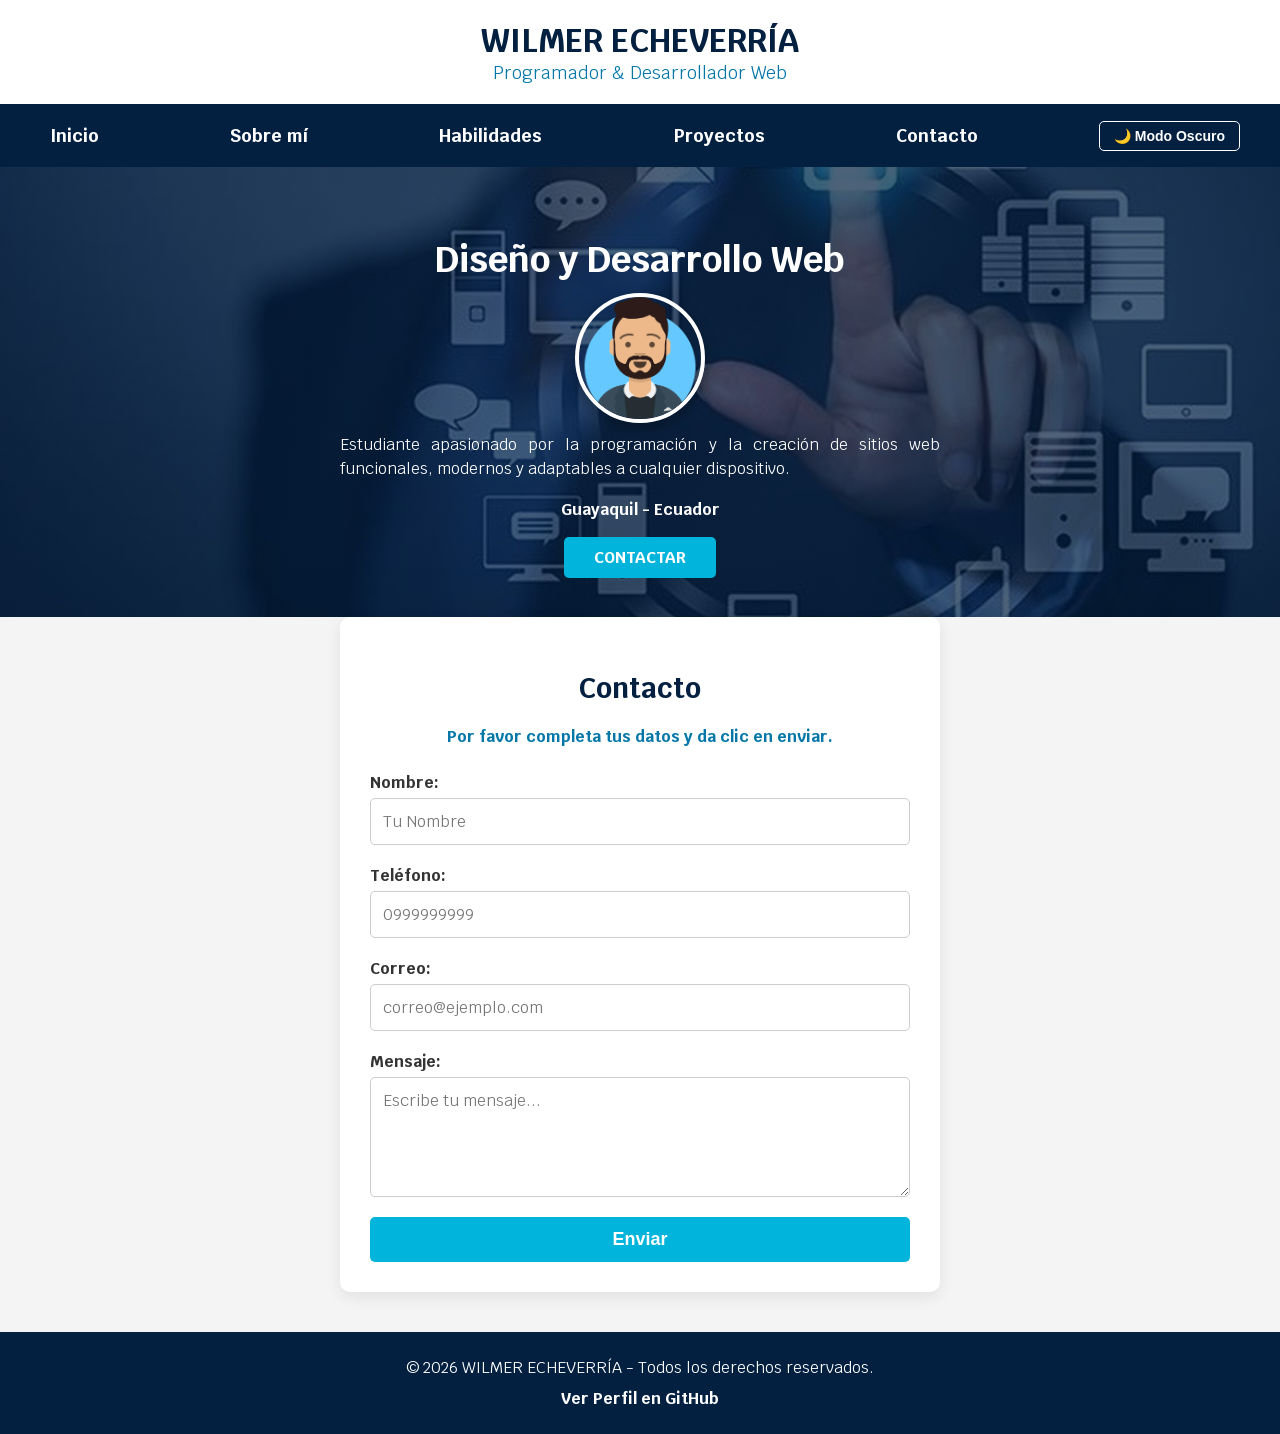
<file: index.html>
<!DOCTYPE html>
<html lang="es">
<head>
    <meta charset="UTF-8">
    <meta name="viewport" content="width=device-width, initial-scale=1.0">
    <title>Portafolio - Programación en Sistemas Web</title>

    <link href="https://fonts.googleapis.com/css2?family=Krub:wght@400;700&display=swap" rel="stylesheet">
    <link rel="preload" href="css/styles.css" as="style">
    <link rel="stylesheet" href="css/styles.css">
</head>

<body>

    <header>
        <h1 class="titulo">
            WILMER ECHEVERRÍA
            <span>Programador & Desarrollador Web</span>
        </h1>
    </header>

    <div class="nav-bg">
        <nav class="navegacion-principal contenedor">
            <a href="index.html">Inicio</a>
            <a href="nosotros.html">Sobre mí</a>
            <a href="habilidades.html">Habilidades</a>
            <a href="proyectos.html">Proyectos</a> 
            <a href="#contacto">Contacto</a>
            <button id="btnModoOscuro" class="boton-modo-oscuro" type="button">🌙 Modo Oscuro</button>
        </nav>
    </div>

    <main>
        <section class="hero">
            <div class="contenido-hero">
                <h2>Diseño y Desarrollo Web</h2>
                
                <img src="img/avatar.png" alt="Avatar de Wilmer Echeverría" class="imagen-perfil">

                <p class="descripcion-personal">
                    Estudiante apasionado por la programación y la creación de sitios web funcionales, modernos y adaptables a cualquier dispositivo.
                </p>

                <div class="ubicacion">
                    <p>Guayaquil - Ecuador</p>
                </div>
                <a class="boton" href="#contacto">Contactar</a>
            </div>
        </section>

        <section id="contacto" class="contacto contenedor sombra">
            <h2>Contacto</h2>

            <div id="mainDiv" class="mensaje-indicador">
                Por favor completa tus datos y da clic en enviar.
            </div>

            <form id="formContacto">
                <label for="nombre">Nombre:</label>
                <input placeholder="Tu Nombre" required type="text" id="nombre" name="nombre" 
                       minlength="3" maxlength="30" pattern="[a-zA-ZáéíóúÁÉÍÓÚñÑ\s]+" 
                       title="Ingresa solo letras y espacios">

                <label for="telefono">Teléfono:</label>    
                <input placeholder="0999999999" required type="text" name="telefono" id="telefono" 
                       minlength="7" maxlength="10" pattern="[0-9]+" title="Ingresa solo números (ej. 0999999999)">

                <label for="correo">Correo:</label>
                <input placeholder="correo@ejemplo.com" required type="email" name="email" id="correo">

                <label for="mensaje">Mensaje:</label>
                <textarea id="mensaje" name="mensaje" placeholder="Escribe tu mensaje..." required minlength="5" maxlength="200"></textarea>  

                <button type="submit" id="btnEnviar">Enviar</button>    
            </form>
        </section>
    </main>

    <footer class="footer">
        <p>&copy; 2026 WILMER ECHEVERRÍA - Todos los derechos reservados.</p>
        <p>
            <a href="https://github.com/wecheverria-ecotec" target="_blank" rel="noopener noreferrer" class="enlace-github">
                Ver Perfil en GitHub
            </a>
        </p>
    </footer>

    <script src="js/script.js"></script>
</body>
</html>
</file>
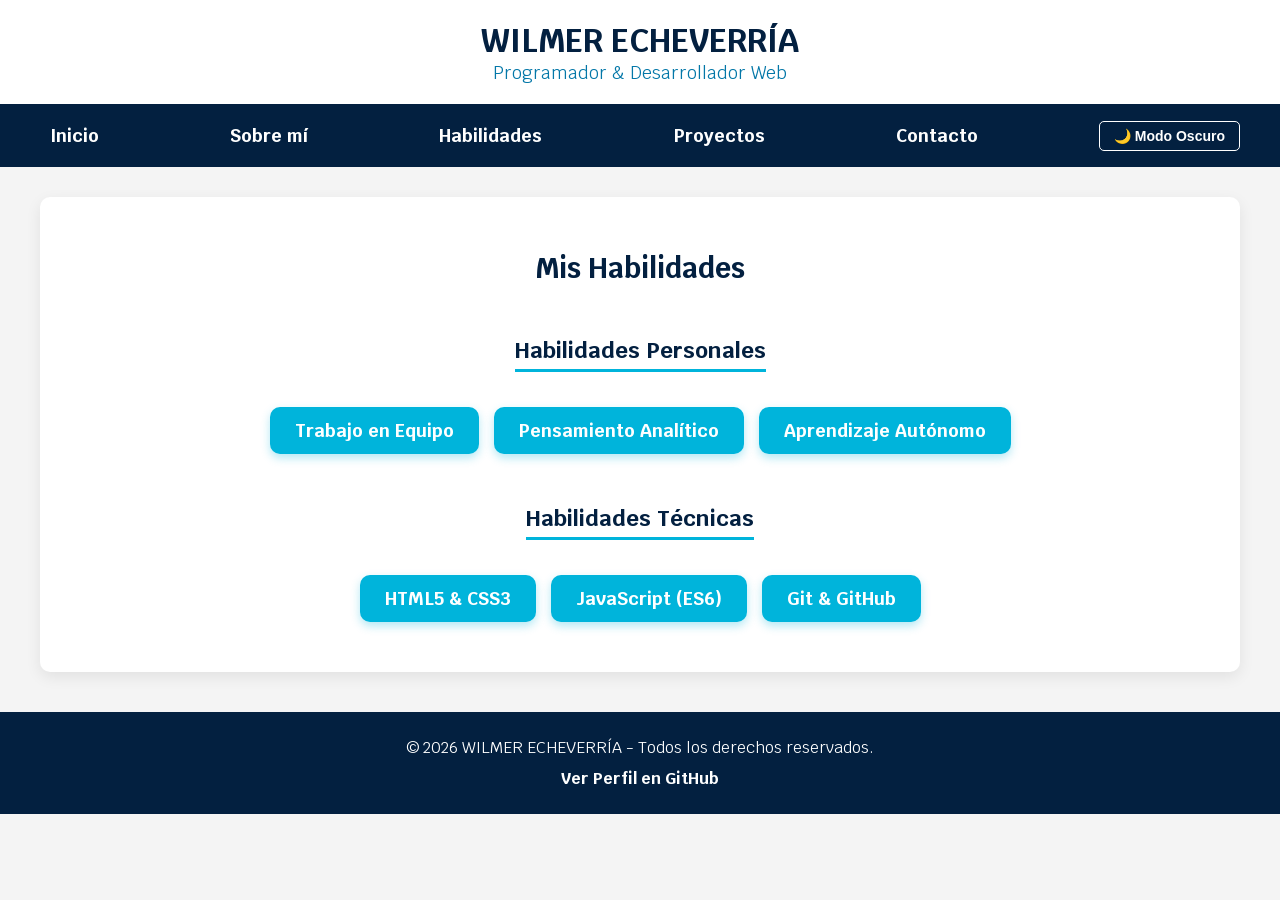
<file: habilidades.html>
<!DOCTYPE html>
<html lang="es">
<head>
    <meta charset="UTF-8">
    <meta name="viewport" content="width=device-width, initial-scale=1.0">
    <title>Habilidades - Wilmer Echeverría</title>

    <link href="https://fonts.googleapis.com/css2?family=Krub:wght@400;700&display=swap" rel="stylesheet">
    <link rel="preload" href="css/styles.css" as="style">
    <link rel="stylesheet" href="css/styles.css">
</head>

<body>

    <!-- 1. ENCABEZADO -->
    <header>
        <h1 class="titulo">
            WILMER ECHEVERRÍA
            <span>Programador & Desarrollador Web</span>
        </h1>
    </header>

    <!-- 2. NAVEGACIÓN PRINCIPAL -->
    <div class="nav-bg">
        <nav class="navegacion-principal contenedor">
            <a href="index.html">Inicio</a>
            <a href="nosotros.html">Sobre mí</a>
            <a href="habilidades.html">Habilidades</a>
            <a href="proyectos.html">Proyectos</a>
            <a href="index.html#contacto">Contacto</a>
            <button id="btnModoOscuro" class="boton-modo-oscuro" type="button">🌙 Modo Oscuro</button>
        </nav>
    </div>

    <!-- 3. CONTENIDO PRINCIPAL -->
    <main class="contenedor sombra">
        <h2>Mis Habilidades</h2>

        <div class="contenedor-subtitulo">
            <h3 class="subtitulo-habilidades">Habilidades Personales</h3>
        </div>
        <ul class="lista-habilidades">
            <li>Trabajo en Equipo</li>
            <li>Pensamiento Analítico</li>
            <li>Aprendizaje Autónomo</li>
        </ul>

        <div class="contenedor-subtitulo">
            <h3 class="subtitulo-habilidades">Habilidades Técnicas</h3>
        </div>
        <ul class="lista-habilidades">
            <li>HTML5 & CSS3</li>
            <li>JavaScript (ES6)</li>
            <li>Git & GitHub</li>
        </ul>
    </main>

    <!-- 4. PIE DE PÁGINA -->
<footer class="footer">
    <p>&copy; 2026 WILMER ECHEVERRÍA - Todos los derechos reservados.</p>
    <p>
        <a href="https://github.com/wecheverria-ecotec" target="_blank" rel="noopener noreferrer" class="enlace-github">
            Ver Perfil en GitHub
        </a>
    </p>
</footer>

    <script src="js/script.js"></script>
</body>
</html>
</file>
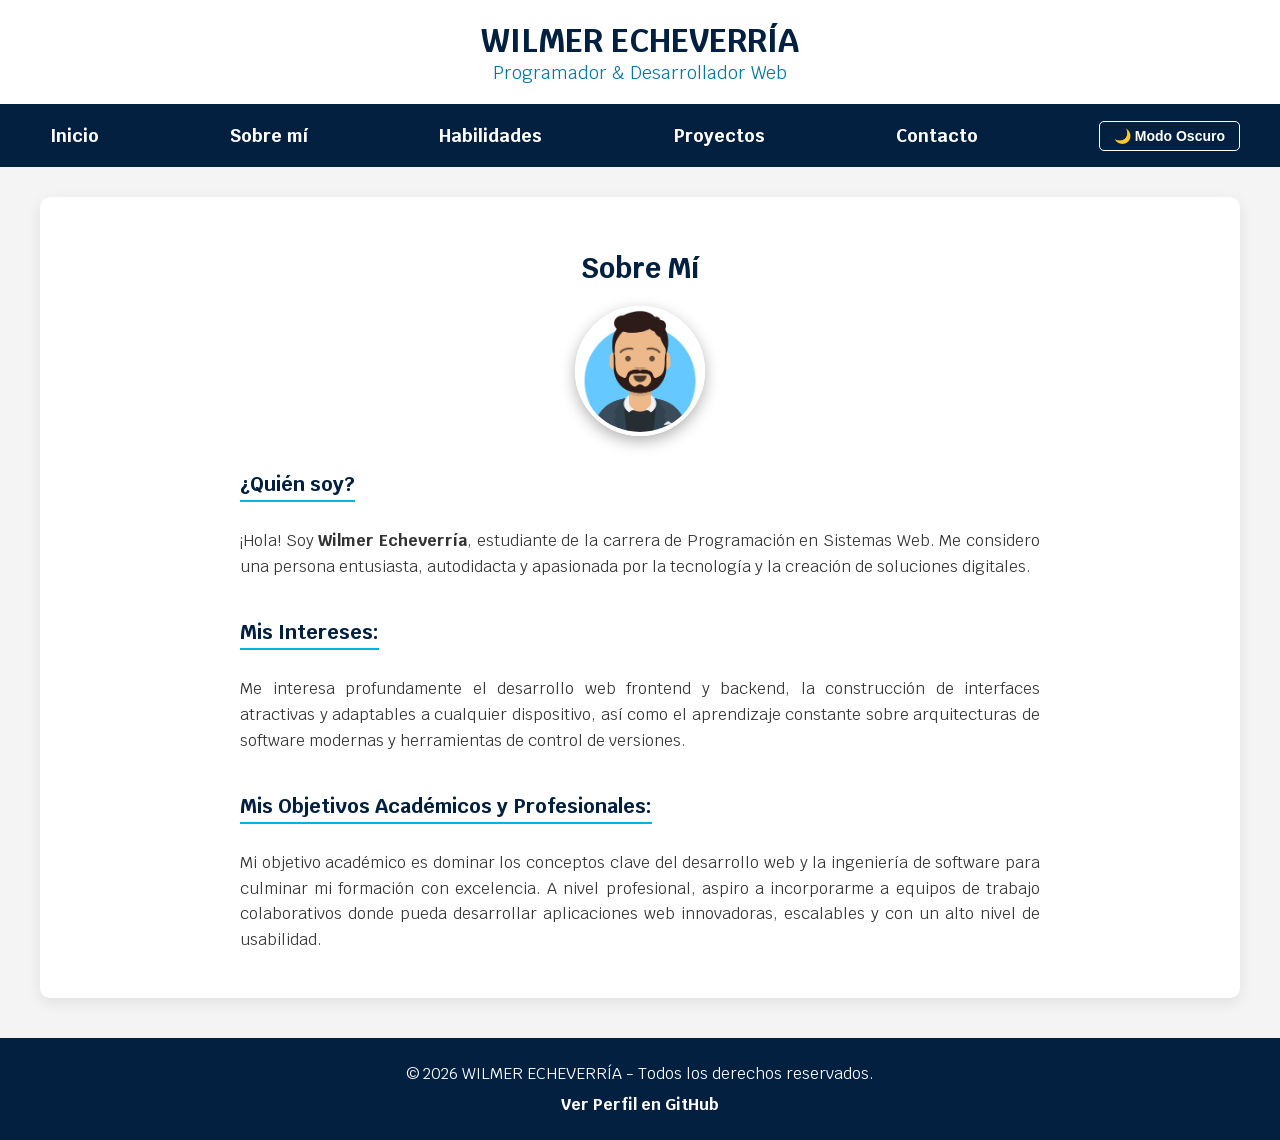
<file: nosotros.html>
<!DOCTYPE html>
<html lang="es">
<head>
    <meta charset="UTF-8">
    <meta name="viewport" content="width=device-width, initial-scale=1.0">
    <title>Sobre Mí - Wilmer Echeverría</title>

    <link href="https://fonts.googleapis.com/css2?family=Krub:wght@400;700&display=swap" rel="stylesheet">
    <link rel="preload" href="css/styles.css" as="style">
    <link rel="stylesheet" href="css/styles.css">
</head>

<body>

    <header>
        <h1 class="titulo">
            WILMER ECHEVERRÍA
            <span>Programador & Desarrollador Web</span>
        </h1>
    </header>

    <div class="nav-bg">
        <nav class="navegacion-principal contenedor">
            <a href="index.html">Inicio</a>
            <a href="nosotros.html">Sobre mí</a>
            <a href="habilidades.html">Habilidades</a>
            <a href="proyectos.html">Proyectos</a>
            <a href="index.html#contacto">Contacto</a>
            <button id="btnModoOscuro" class="boton-modo-oscuro" type="button">🌙 Modo Oscuro</button>
        </nav>
    </div>

    <main class="contenedor sombra">
        <section class="seccion-nosotros">
            <h2>Sobre Mí</h2>

            <img src="img/avatar.png" alt="Avatar de Wilmer Echeverría" class="imagen-perfil">

            <div class="contenido-nosotros">
                <h3>¿Quién soy?</h3>
                <p>
                    ¡Hola! Soy <strong>Wilmer Echeverría</strong>, estudiante de la carrera de Programación en Sistemas Web. Me considero una persona entusiasta, autodidacta y apasionada por la tecnología y la creación de soluciones digitales.
                </p>

                <h3>Mis Intereses:</h3>
                <p>
                    Me interesa profundamente el desarrollo web frontend y backend, la construcción de interfaces atractivas y adaptables a cualquier dispositivo, así como el aprendizaje constante sobre arquitecturas de software modernas y herramientas de control de versiones.
                </p>

                <h3>Mis Objetivos Académicos y Profesionales:</h3>
                <p>
                    Mi objetivo académico es dominar los conceptos clave del desarrollo web y la ingeniería de software para culminar mi formación con excelencia. A nivel profesional, aspiro a incorporarme a equipos de trabajo colaborativos donde pueda desarrollar aplicaciones web innovadoras, escalables y con un alto nivel de usabilidad.
                </p>
            </div>
        </section>
    </main>

    <footer class="footer">
        <p>&copy; 2026 WILMER ECHEVERRÍA - Todos los derechos reservados.</p>
        <p>
            <a href="https://github.com/wecheverria-ecotec" target="_blank" rel="noopener noreferrer" class="enlace-github">
                Ver Perfil en GitHub
            </a>
        </p>
    </footer>

    <script src="js/script.js"></script>
</body>
</html>
</file>
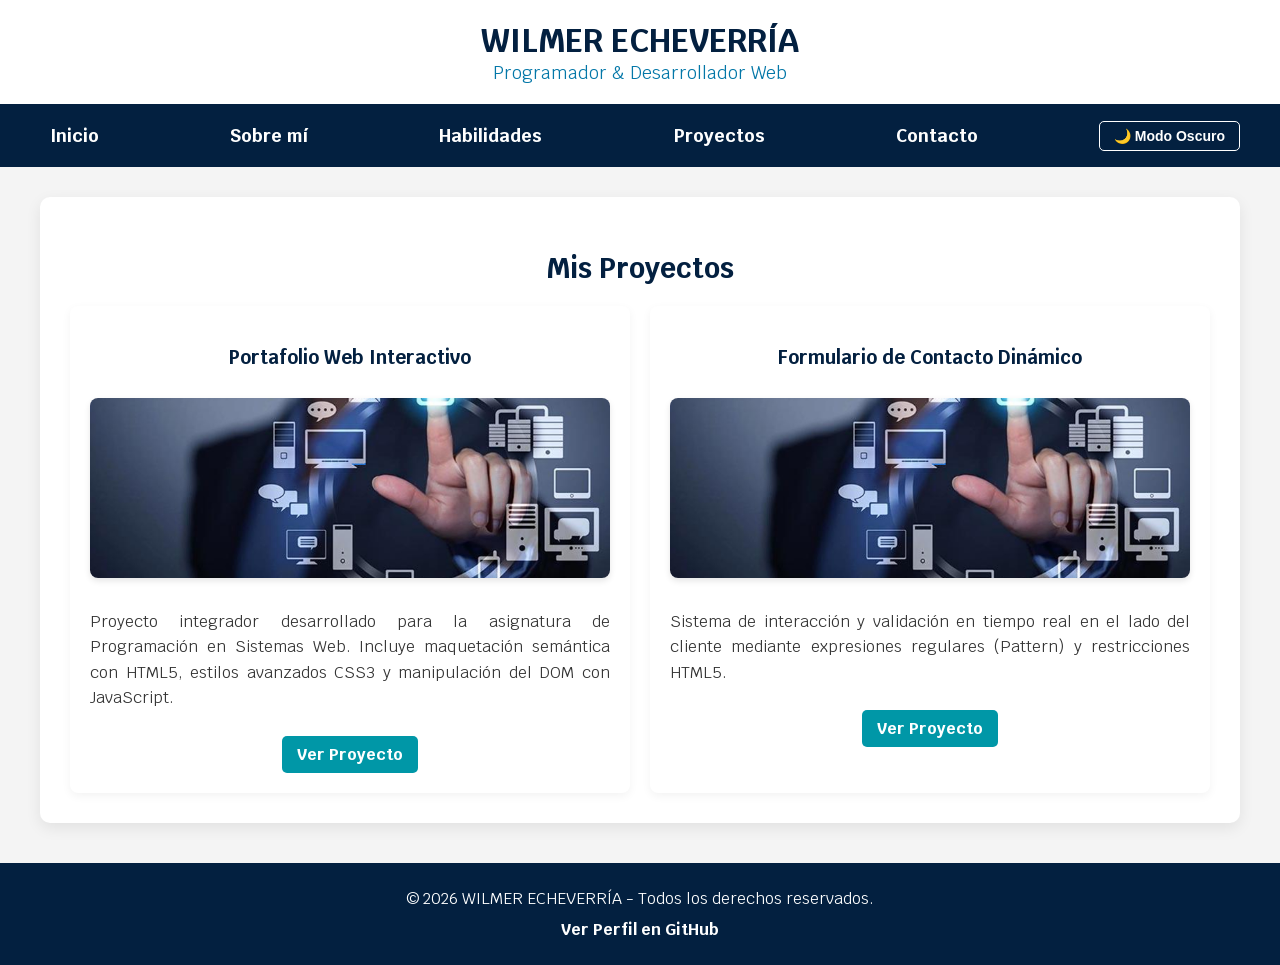
<file: proyectos.html>
<!DOCTYPE html>
<html lang="es">
<head>
    <meta charset="UTF-8">
    <meta name="viewport" content="width=device-width, initial-scale=1.0">
    <title>Proyectos - Wilmer Echeverría</title>

    <link href="https://fonts.googleapis.com/css2?family=Krub:wght@400;700&display=swap" rel="stylesheet">
    <link rel="preload" href="css/styles.css" as="style">
    <link rel="stylesheet" href="css/styles.css">
</head>

<body>

    <header>
        <h1 class="titulo">
            WILMER ECHEVERRÍA
            <span>Programador & Desarrollador Web</span>
        </h1>
    </header>

    <div class="nav-bg">
        <nav class="navegacion-principal contenedor">
            <a href="index.html">Inicio</a>
            <a href="nosotros.html">Sobre mí</a>
            <a href="habilidades.html">Habilidades</a>
            <a href="proyectos.html">Proyectos</a>
            <a href="index.html#contacto">Contacto</a>
            <button id="btnModoOscuro" class="boton-modo-oscuro" type="button">🌙 Modo Oscuro</button>
        </nav>
    </div>

    <main class="contenedor sombra">
        <h2>Mis Proyectos</h2>

        <div class="servicios">
            <!-- Proyecto 1 -->
            <article class="servicio">
                <h3>Portafolio Web Interactivo</h3>
                <img src="img/fondo-hero.jpg" alt="Captura del Portafolio Web" class="imagen-proyecto">
                <p>
                    Proyecto integrador desarrollado para la asignatura de Programación en Sistemas Web. Incluye maquetación semántica con HTML5, estilos avanzados CSS3 y manipulación del DOM con JavaScript.
                </p>
                <a href="#" class="boton-proyecto" onclick="mostrarInfoProyecto(event, 'Portafolio Web Interactivo')">Ver Proyecto</a>
            </article>

            <!-- Proyecto 2 -->
            <article class="servicio">
                <h3>Formulario de Contacto Dinámico</h3>
                <img src="img/fondo-hero.jpg" alt="Captura del Formulario de Contacto" class="imagen-proyecto">
                <p>
                    Sistema de interacción y validación en tiempo real en el lado del cliente mediante expresiones regulares (Pattern) y restricciones HTML5.
                </p>
                <a href="#" class="boton-proyecto" onclick="mostrarInfoProyecto(event, 'Formulario de Contacto Dinámico')">Ver Proyecto</a>
            </article>
        </div>
    </main>

    <footer class="footer">
        <p>&copy; 2026 WILMER ECHEVERRÍA - Todos los derechos reservados.</p>
        <p>
            <a href="https://github.com/wecheverria-ecotec" target="_blank" rel="noopener noreferrer" class="enlace-github">
                Ver Perfil en GitHub
            </a>
        </p>
    </footer>

    <script src="js/script.js"></script>
</body>
</html>
</file>
<file: css/styles.css>
/* ==========================================
   1. VARIABLES CSS Y CONFIGURACIÓN GENERAL
   ========================================== */
:root {
    --primario: #0377a8;
    --secundario: #0097a7;
    --oscuro: #032040;
    --blanco: #ffffff;
    --gris-claro: #f4f4f4;
    --celeste-brillante: #00B4DB;
    --celeste-hover: #0083B0;
}

html {
    font-size: 62.5%;
    box-sizing: border-box;
    scroll-behavior: smooth;
}

*, *:before, *:after {
    box-sizing: inherit;
}

body {
    font-family: 'Krub', sans-serif;
    font-size: 1.6rem;
    background-color: var(--gris-claro);
    color: #333333;
    margin: 0;
    padding: 0;
}

/* ==========================================
   2. REUTILIZABLES Y CONTENEDORES
   ========================================== */
.contenedor {
    max-width: 120rem;
    margin: 0 auto;
    padding: 0 2rem;
}

.sombra {
    background-color: var(--blanco);
    padding: 3rem;
    border-radius: 1rem;
    box-shadow: 0px 5px 15px rgba(0, 0, 0, 0.08);
    margin-top: 3rem;
    margin-bottom: 3rem;
}

h1, h2, h3 {
    text-align: center;
    color: var(--oscuro);
}

h2 {
    font-size: 2.8rem;
    margin-bottom: 2rem;
}

/* ==========================================
   3. ENCABEZADO Y NAVEGACIÓN
   ========================================== */
header {
    background-color: var(--blanco);
    padding: 2rem 0;
}

.titulo {
    font-size: 3.2rem;
    font-weight: 700;
    margin: 0;
}

.titulo span {
    display: block;
    font-size: 1.8rem;
    color: var(--primario);
    font-weight: 400;
}

.nav-bg {
    background-color: var(--oscuro);
}

.navegacion-principal {
    display: flex;
    justify-content: space-between;
    align-items: center;
    padding: 1rem 0;
}

.navegacion-principal a {
    color: var(--blanco);
    text-decoration: none;
    font-size: 1.8rem;
    font-weight: 700;
    padding: 1rem;
    transition: color 0.3s ease;
}

.navegacion-principal a:hover {
    color: var(--celeste-brillante);
}

/* ==========================================
   4. SECCIÓN HERO (BANNER PRINCIPAL)
   ========================================== */
.hero {
    background-image: linear-gradient(rgba(3, 32, 64, 0.7), rgba(3, 32, 64, 0.7)), url('../img/fondo-hero.jpg');
    background-repeat: no-repeat;
    background-size: cover;
    background-position: center;
    height: 450px;
    display: flex;
    align-items: center;
    justify-content: center;
    text-align: center;
    color: var(--blanco);
}

.contenido-hero h2 {
    color: var(--blanco);
    font-size: 3.6rem;
    margin-bottom: 1rem;
}

.imagen-perfil {
    width: 130px;
    height: 130px;
    border-radius: 50%;
    object-fit: cover;
    border: 4px solid var(--blanco);
    box-shadow: 0px 5px 15px rgba(0, 0, 0, 0.3);
    margin: 1rem auto;
    display: block;
}

.descripcion-personal {
    color: var(--blanco);
    max-width: 600px;
    margin: 1rem auto;
    font-size: 1.6rem;
    line-height: 1.5;
}

.ubicacion {
    font-size: 1.6rem;
    font-weight: bold;
    margin-bottom: 1.5rem;
}

.boton {
    display: inline-block;
    background-color: var(--celeste-brillante);
    color: var(--blanco);
    padding: 1rem 3rem;
    text-decoration: none;
    font-weight: bold;
    border-radius: 0.5rem;
    text-transform: uppercase;
    transition: background-color 0.3s ease, transform 0.2s ease;
}

.boton:hover {
    background-color: var(--celeste-hover);
    transform: translateY(-2px);
}

/* ==========================================
   5. SECCIÓN DE HABILIDADES
   ========================================== */
.contenedor-subtitulo {
    text-align: center;
}

.subtitulo-habilidades {
    text-align: center;
    color: var(--oscuro);
    font-size: 2.2rem;
    font-weight: bold;
    margin-top: 3rem;
    margin-bottom: 1.5rem;
    border-bottom: 3px solid var(--celeste-brillante);
    display: inline-block;
    padding-bottom: 0.5rem;
}

.lista-habilidades {
    list-style: none;
    padding: 0;
    display: flex;
    flex-wrap: wrap;
    justify-content: center;
    gap: 1.5rem;
    margin: 2rem 0;
}

.lista-habilidades li {
    background-color: var(--celeste-brillante);
    color: var(--blanco);
    font-size: 1.8rem;
    font-weight: bold;
    padding: 1.2rem 2.5rem;
    border-radius: 1rem;
    box-shadow: 0px 4px 10px rgba(0, 180, 219, 0.3);
    transition: all 0.3s ease;
}

.lista-habilidades li:hover {
    background-color: var(--celeste-hover);
    transform: translateY(-3px);
}

/* ==========================================
   6. SECCIÓN DE PROYECTOS Y GRILLA
   ========================================== */
.servicios {
    display: flex;
    flex-wrap: wrap;
    gap: 2rem;
    justify-content: center;
}

.servicio {
    flex: 1 1 300px;
    background-color: var(--blanco);
    padding: 2rem;
    border-radius: 0.8rem;
    box-shadow: 0px 3px 10px rgba(0,0,0,0.05);
    text-align: center;
}

.imagen-proyecto {
    width: 100%;
    height: 180px;
    object-fit: cover;
    border-radius: 0.8rem;
    margin: 1rem 0;
    box-shadow: 0px 3px 6px rgba(0, 0, 0, 0.1);
}

.boton-proyecto {
    display: inline-block;
    background-color: var(--secundario);
    color: var(--blanco);
    padding: 0.8rem 1.5rem;
    text-decoration: none;
    border-radius: 0.5rem;
    font-weight: bold;
    margin-top: 1rem;
    transition: background-color 0.3s ease;
}

.boton-proyecto:hover {
    background-color: var(--primario);
}

/* ==========================================
   7. FORMULARIO DE CONTACTO
   ========================================== */
.contacto {
    max-width: 600px;
    margin: 0 auto;
}

.mensaje-indicador {
    text-align: center;
    font-size: 1.6rem;
    margin-bottom: 1.5rem;
    font-weight: bold;
    color: var(--primario);
}

form {
    display: flex;
    flex-direction: column;
}

label {
    font-weight: bold;
    margin-top: 1rem;
    margin-bottom: 0.5rem;
}

input, textarea {
    padding: 1.2rem;
    border: 1px solid #cccccc;
    border-radius: 0.5rem;
    font-size: 1.6rem;
    margin-bottom: 1rem;
    font-family: inherit;
}

textarea {
    resize: vertical;
    height: 120px;
}

button[type="submit"] {
    background-color: var(--celeste-brillante);
    color: var(--blanco);
    padding: 1.2rem;
    border: none;
    border-radius: 0.5rem;
    font-size: 1.8rem;
    font-weight: bold;
    cursor: pointer;
    margin-top: 1rem;
    transition: background-color 0.3s ease;
}

button[type="submit"]:hover {
    background-color: var(--celeste-hover);
}

/* ==========================================
   8. PIE DE PÁGINA (FOOTER)
   ========================================== */
.footer {
    background-color: var(--oscuro);
    color: var(--blanco);
    text-align: center;
    padding: 2rem 0;
    margin-top: 4rem;
}

.footer p {
    margin: 0.5rem 0;
}

.footer .enlace-github {
    color: var(--blanco);
    text-decoration: none;
    font-weight: bold;
    font-size: 1.6rem;
    display: inline-block;
    margin-top: 0.5rem;
    transition: color 0.3s ease;
}

.footer .enlace-github:hover {
    color: var(--celeste-brillante);
    text-decoration: underline;
}

/* ==========================================
   9. CORRECCIONES Y JUSTIFICACIÓN
   ========================================== */
.seccion-nosotros {
    max-width: 800px;
    margin: 0 auto;
}

.contenido-nosotros h3 {
    text-align: left;
    color: var(--oscuro);
    font-size: 2rem;
    margin-top: 2.5rem;
    margin-bottom: 1rem;
    border-bottom: 2px solid var(--celeste-brillante);
    display: inline-block;
    padding-bottom: 0.3rem;
}

.contenido-nosotros p,
.contacto p, 
main section p,
.servicio p {
    text-align: justify !important;
    line-height: 1.6;
    margin-bottom: 1.5rem;
}


/* Centrado específico para la ubicación en el Hero */
.hero .ubicacion,
.hero .ubicacion p {
    text-align: center !important;
    width: 100%;
    margin-left: auto;
    margin-right: auto;
}


/* ==========================================
   10. BOTÓN DE MODO OSCURO
   ========================================== */
.boton-modo-oscuro {
    display: inline-block;
    background-color: transparent;
    color: var(--blanco);
    border: 1px solid var(--blanco);
    padding: 0.6rem 1.4rem;
    border-radius: 0.5rem;
    font-size: 1.4rem;
    font-weight: bold;
    cursor: pointer;
    transition: all 0.3s ease;
}

.boton-modo-oscuro:hover {
    background-color: var(--blanco);
    color: var(--oscuro);
}

/* ==========================================
   11. MODO OSCURO (TEMA ALTERNATIVO)
   ========================================== */
body.modo-oscuro {
    background-color: #121212;
    color: #e0e0e0;
}

body.modo-oscuro header,
body.modo-oscuro .sombra,
body.modo-oscuro .servicio {
    background-color: #1e1e1e;
    color: #e0e0e0;
}

body.modo-oscuro h1,
body.modo-oscuro h2,
body.modo-oscuro h3,
body.modo-oscuro .titulo {
    color: var(--celeste-brillante);
}

body.modo-oscuro .mensaje-indicador {
    color: var(--celeste-brillante);
}

body.modo-oscuro input,
body.modo-oscuro textarea {
    background-color: #2a2a2a;
    color: #e0e0e0;
    border-color: #444444;
}

body.modo-oscuro .footer {
    background-color: #000000;
}
</file>
